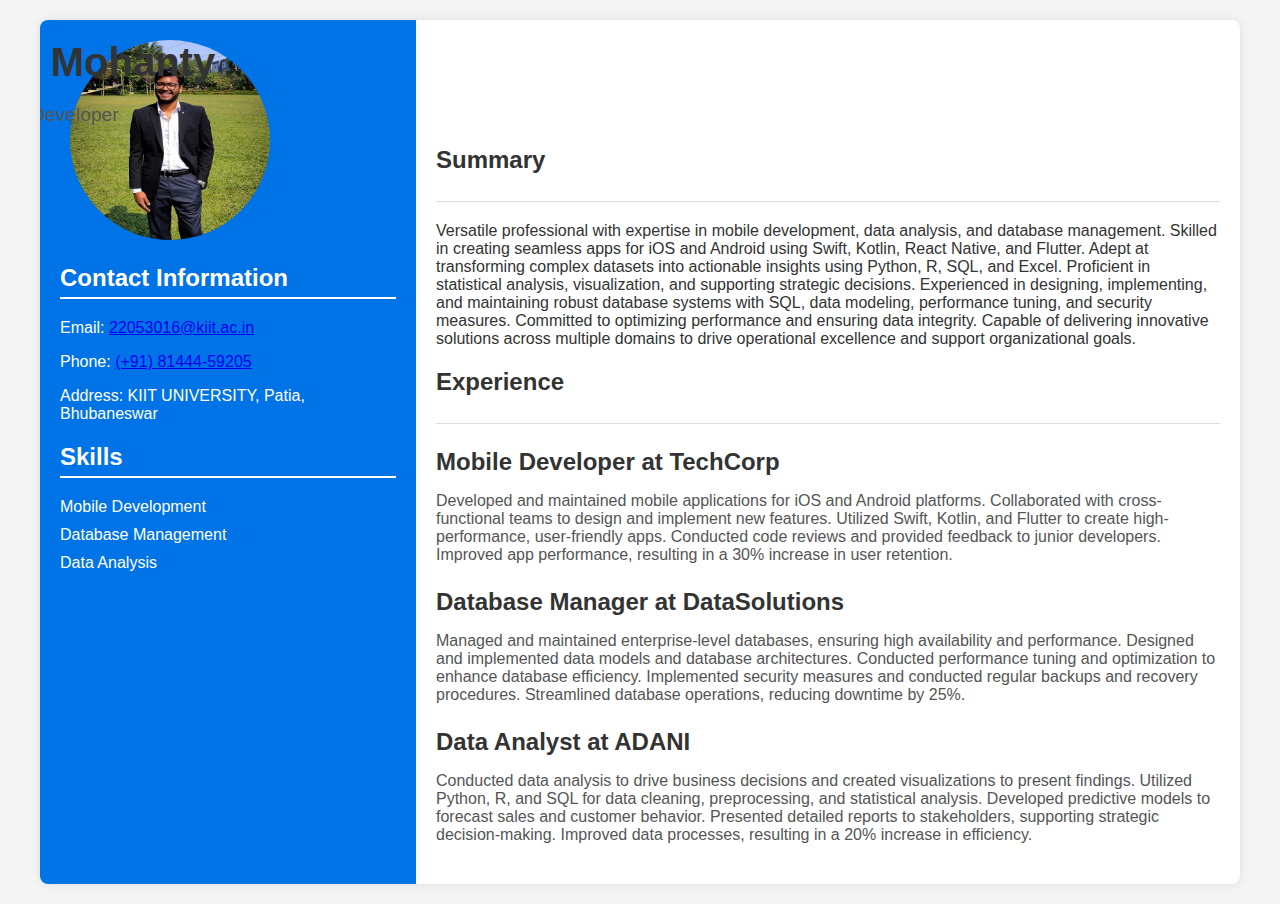
<file: index.html>
<!DOCTYPE html>
<html lang="en">
<head>
    <meta charset="UTF-8">
    <meta name="viewport" content="width=device-width, initial-scale=1.0">
    <title>My Resume</title>
    <link rel="stylesheet" href="styles.css">
</head>
<body>
    <div class="container">
        <div class="left-side">
            <div class="profile-img">
                <img src="profile.jpg" alt="Your Photo">
            </div>
            <div class="contact-info">
                <h2>Contact Information</h2>
                <p>Email: <a href="mailto:22053016@kiit.ac.in">22053016@kiit.ac.in</a></p>
                <p>Phone: <a href="tel:+918144459205">(+91) 81444-59205</a></p>
                <p>Address: KIIT UNIVERSITY, Patia, Bhubaneswar</p>
            </div>
            <div class="skills">
                <h2>Skills</h2>
                <ul>
                    <li><a href="mobile_dev.html">Mobile Development</a></li>
                    <li><a href="database.html">Database Management</a></li>
                    <li><a href="data_analysis.html">Data Analysis</a></li>
                </ul>
            </div>
        </div>
        <div class="right-side">
            <header>
                <h1>Sandeep Mohanty</h1>
                <p>Mobile Developer</p>
            </header>
            <section>
                <h2>Summary</h2>
                <hr> <!-- Horizontal line added -->
                <p>Versatile professional with expertise in mobile development, data analysis, and database management. Skilled in creating seamless apps for iOS and Android using Swift, Kotlin, React Native, and Flutter. Adept at transforming complex datasets into actionable insights using Python, R, SQL, and Excel. Proficient in statistical analysis, visualization, and supporting strategic decisions. Experienced in designing, implementing, and maintaining robust database systems with SQL, data modeling, performance tuning, and security measures. Committed to optimizing performance and ensuring data integrity. Capable of delivering innovative solutions across multiple domains to drive operational excellence and support organizational goals.</p>
            </section>
            <section>
                <h2>Experience</h2>
                <hr> <!-- Horizontal line added -->
                <div class="experience">
                    <h3>Mobile Developer at TechCorp</h3>
                    <p>Developed and maintained mobile applications for iOS and Android platforms. Collaborated with cross-functional teams to design and implement new features. Utilized Swift, Kotlin, and Flutter to create high-performance, user-friendly apps. Conducted code reviews and provided feedback to junior developers. Improved app performance, resulting in a 30% increase in user retention.</p>
                </div>
                <div class="experience">
                    <h3>Database Manager at DataSolutions</h3>
                    <p>Managed and maintained enterprise-level databases, ensuring high availability and performance. Designed and implemented data models and database architectures. Conducted performance tuning and optimization to enhance database efficiency. Implemented security measures and conducted regular backups and recovery procedures. Streamlined database operations, reducing downtime by 25%.</p>
                </div>
                <div class="experience">
                    <h3>Data Analyst at ADANI</h3>
                    <p>Conducted data analysis to drive business decisions and created visualizations to present findings. Utilized Python, R, and SQL for data cleaning, preprocessing, and statistical analysis. Developed predictive models to forecast sales and customer behavior. Presented detailed reports to stakeholders, supporting strategic decision-making. Improved data processes, resulting in a 20% increase in efficiency.</p>
                </div>
            </section>
        </div>
    </div>
</body>
</html>
</file>
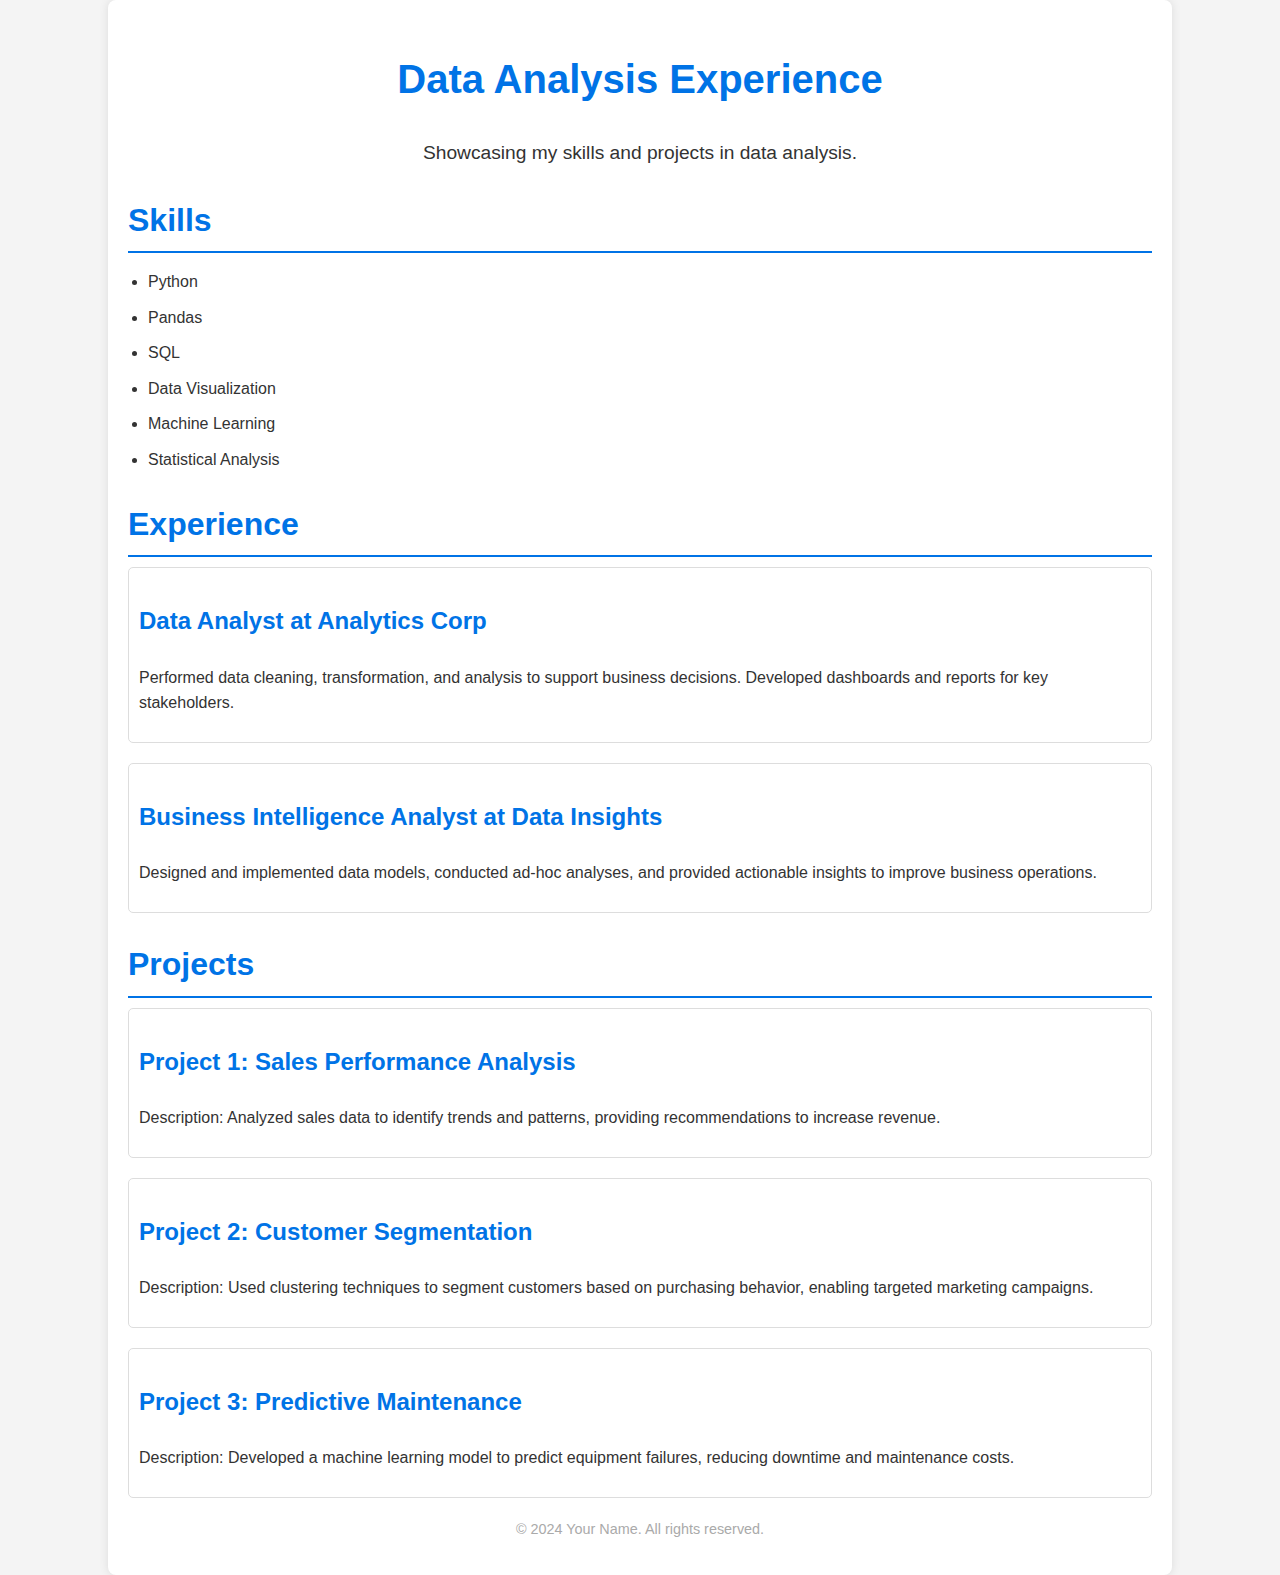
<file: data_analysis.html>
<!DOCTYPE html>
<html lang="en">
<head>
    <meta charset="UTF-8">
    <meta name="viewport" content="width=device-width, initial-scale=1.0">
    <title>Data Analysis Experience</title>
    <link rel="stylesheet" href="styles3.css">
</head>
<body>
    <div class="container">
        <header>
            <h1>Data Analysis Experience</h1>
            <p>Showcasing my skills and projects in data analysis.</p>
        </header>

        <div class="section">
            <h2>Skills</h2>
            <ul>
                <li>Python</li>
                <li>Pandas</li>
                <li>SQL</li>
                <li>Data Visualization</li>
                <li>Machine Learning</li>
                <li>Statistical Analysis</li>
            </ul>
        </div>

        <div class="section">
            <h2>Experience</h2>
            <div class="experience">
                <h3>Data Analyst at Analytics Corp</h3>
                <p>Performed data cleaning, transformation, and analysis to support business decisions. Developed dashboards and reports for key stakeholders.</p>
            </div>
            <div class="experience">
                <h3>Business Intelligence Analyst at Data Insights</h3>
                <p>Designed and implemented data models, conducted ad-hoc analyses, and provided actionable insights to improve business operations.</p>
            </div>
        </div>

        <div class="section">
            <h2>Projects</h2>
            <div class="project">
                <h3>Project 1: Sales Performance Analysis</h3>
                <p>Description: Analyzed sales data to identify trends and patterns, providing recommendations to increase revenue.</p>
            </div>
            <div class="project">
                <h3>Project 2: Customer Segmentation</h3>
                <p>Description: Used clustering techniques to segment customers based on purchasing behavior, enabling targeted marketing campaigns.</p>
            </div>
            <div class="project">
                <h3>Project 3: Predictive Maintenance</h3>
                <p>Description: Developed a machine learning model to predict equipment failures, reducing downtime and maintenance costs.</p>
            </div>
        </div>

        <footer>
            <p>&copy; 2024 Your Name. All rights reserved.</p>
        </footer>
    </div>
</body>
</html>
</file>
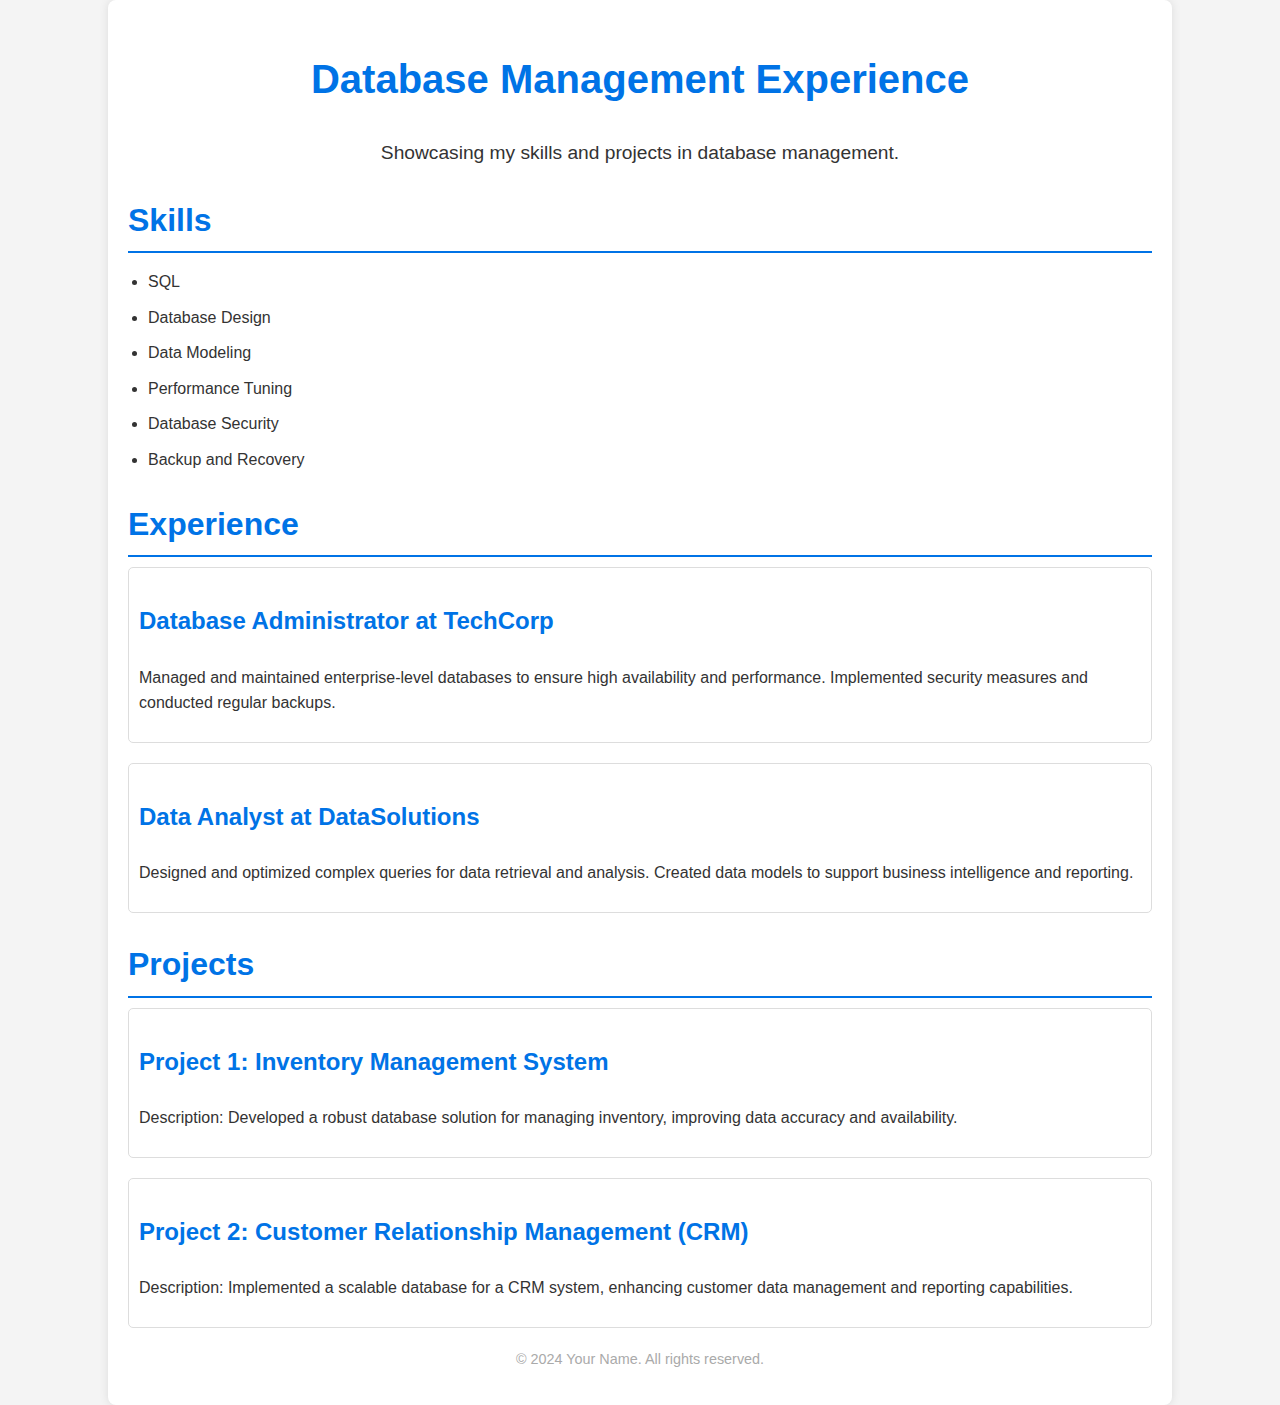
<file: database.html>
<!DOCTYPE html>
<html lang="en">
<head>
    <meta charset="UTF-8">
    <meta name="viewport" content="width=device-width, initial-scale=1.0">
    <title>Database Management Experience</title>
    <link rel="stylesheet" href="styles2.css">
</head>
<body>
    <div class="container">
        <header>
            <h1>Database Management Experience</h1>
            <p>Showcasing my skills and projects in database management.</p>
        </header>

        <div class="section">
            <h2>Skills</h2>
            <ul>
                <li>SQL</li>
                <li>Database Design</li>
                <li>Data Modeling</li>
                <li>Performance Tuning</li>
                <li>Database Security</li>
                <li>Backup and Recovery</li>
            </ul>
        </div>

        <div class="section">
            <h2>Experience</h2>
            <div class="experience">
                <h3>Database Administrator at TechCorp</h3>
                <p>Managed and maintained enterprise-level databases to ensure high availability and performance. Implemented security measures and conducted regular backups.</p>
            </div>
            <div class="experience">
                <h3>Data Analyst at DataSolutions</h3>
                <p>Designed and optimized complex queries for data retrieval and analysis. Created data models to support business intelligence and reporting.</p>
            </div>
        </div>

        <div class="section">
            <h2>Projects</h2>
            <div class="project">
                <h3>Project 1: Inventory Management System</h3>
                <p>Description: Developed a robust database solution for managing inventory, improving data accuracy and availability.</p>
            </div>
            <div class="project">
                <h3>Project 2: Customer Relationship Management (CRM)</h3>
                <p>Description: Implemented a scalable database for a CRM system, enhancing customer data management and reporting capabilities.</p>
            </div>
        </div>

        <footer>
            <p>&copy; 2024 Your Name. All rights reserved.</p>
        </footer>
    </div>
</body>
</html>
</file>
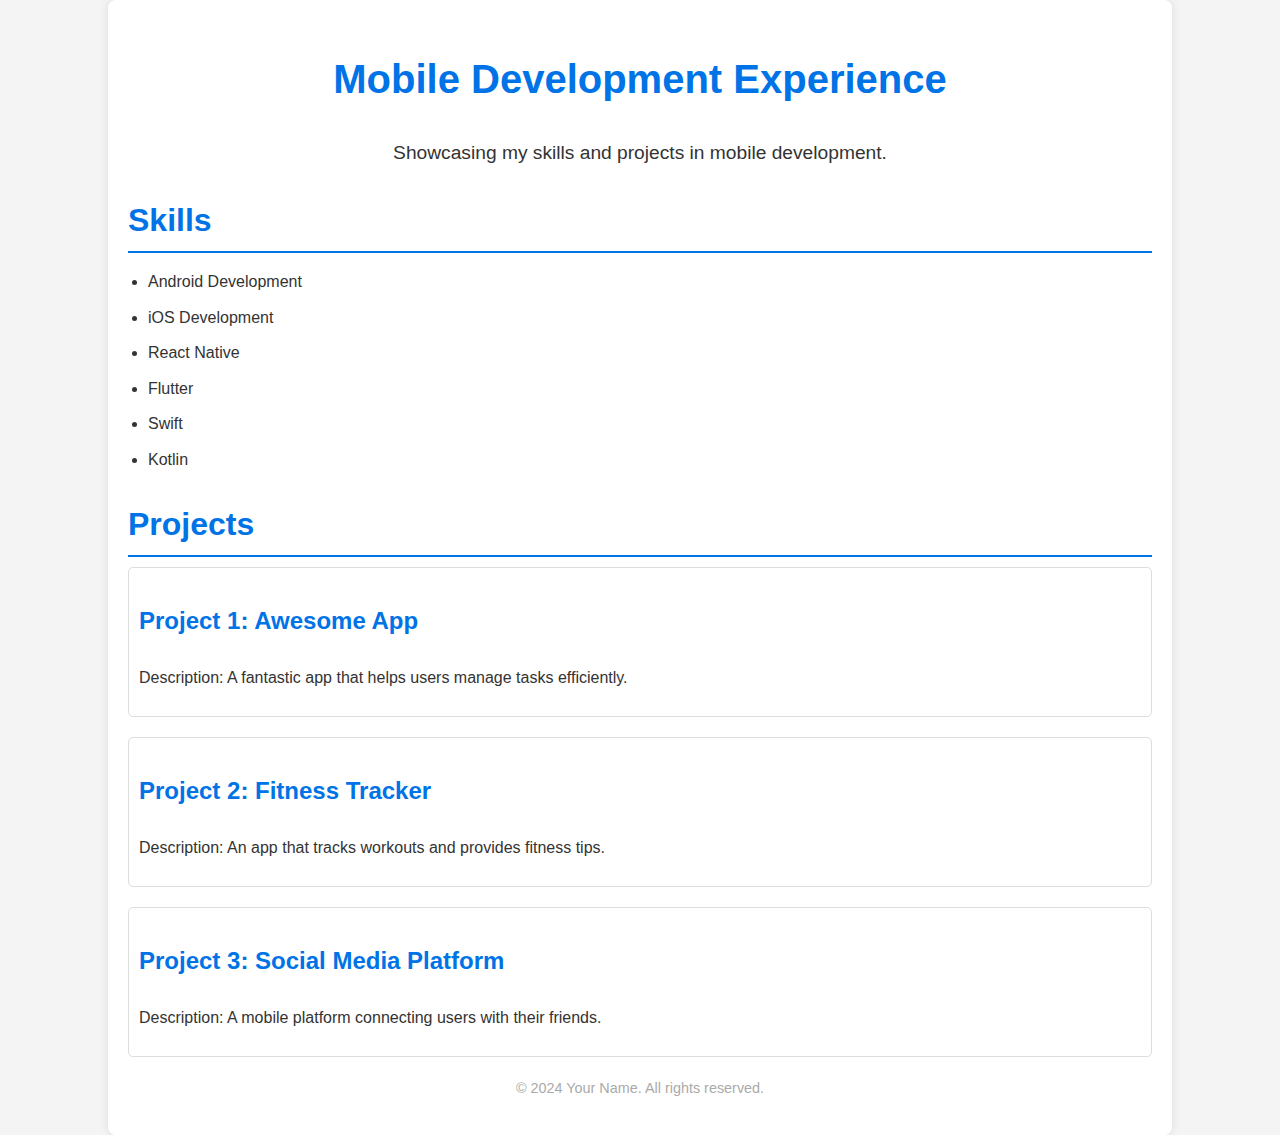
<file: mobile_dev.html>
<!DOCTYPE html>
<html lang="en">
<head>
    <meta charset="UTF-8">
    <meta name="viewport" content="width=device-width, initial-scale=1.0">
    <title>Mobile Development Experience</title>
    <link rel="stylesheet" href="styles1.css">
</head>
<body>
    <div class="container">
        <header>
            <h1>Mobile Development Experience</h1>
            <p>Showcasing my skills and projects in mobile development.</p>
        </header>

        <div class="section">
            <h2>Skills</h2>
            <ul>
                <li>Android Development</li>
                <li>iOS Development</li>
                <li>React Native</li>
                <li>Flutter</li>
                <li>Swift</li>
                <li>Kotlin</li>
            </ul>
        </div>

        <div class="section">
            <h2>Projects</h2>
            <div class="project">
                <h3>Project 1: Awesome App</h3>
                <p>Description: A fantastic app that helps users manage tasks efficiently.</p>
            </div>
            <div class="project">
                <h3>Project 2: Fitness Tracker</h3>
                <p>Description: An app that tracks workouts and provides fitness tips.</p>
            </div>
            <div class="project">
                <h3>Project 3: Social Media Platform</h3>
                <p>Description: A mobile platform connecting users with their friends.</p>
            </div>
        </div>

        <footer>
            <p>&copy; 2024 Your Name. All rights reserved.</p>
        </footer>
    </div>
</body>
</html>
</file>
<file: styles.css>
body {
    font-family: 'Arial', sans-serif;
    margin: 0;
    padding: 0;
    background-color: #f4f4f4;
    color: #333;
}

.container {
    display: flex;
    max-width: 1200px;
    margin: 20px auto;
    background: #fff;
    box-shadow: 0 0 10px rgba(0, 0, 0, 0.1);
    border-radius: 8px;
    overflow: hidden;
}

.left-side {
    width: 30%;
    background: #0073e6;
    color: #fff;
    padding: 20px;
}

.profile-img img {
    width: 200px;
    height: 200px;
    border-radius: 100%; 
    margin-bottom: 0px;
    margin-left: 10px;
    transition: transform 0.3s ease-in-out;
}

.profile-img img:hover {
    transform: scale(1.1);
}

.contact-info, .skills {
    margin-bottom: 20px;
}

h2 {
    border-bottom: 2px solid #fff;
    padding-bottom: 5px;
}

.skills ul {
    list-style: none;
    padding: 0;
}

.skills ul li {
    margin: 10px 0;
}

.skills ul li a {
    color: #fff;
    text-decoration: none;
    transition: color 0.3s ease-in-out, text-shadow 0.3s ease-in-out;
}

.skills ul li a:hover {
    color: #cd3ed2;
    text-shadow: 0 0 10px rgba(255, 99, 71, 0.5);
}

.right-side {
    width: 70%;
    padding: 20px;
}

header {
    text-align: center;
    margin-bottom: 20px;
    animation: slideInName 1s ease-out forwards;
    transform: translateX(-100%);
}

header h1 {
    font-size: 2.5em;
    margin: 0;
    transition: color 0.3s ease-in-out, transform 0.3s ease-in-out;
}

header h1:hover {
    color: #0073e6;
    transform: translateX(10px);
}

header p {
    font-size: 1.2em;
    color: #555;
}

section {
    margin-bottom: 20px;
}

hr {
    border: 0;
    height: 1px;
    background: #ddd;
    margin: 20px 0;
}

.experience h3 {
    font-size: 1.5em;
    margin-bottom: 5px;
}

.experience p {
    font-size: 1em;
    color: #555;
}

@keyframes slideInName {
    from {
        transform: translateX(-100%);
        opacity: 0;
    }
    to {
        transform: translateX(0);
        opacity: 1;
    }
}
</file>
<file: styles3.css>
body {
    font-family: 'Arial', sans-serif;
    line-height: 1.6;
    margin: 0;
    padding: 0;
    background-color: #f4f4f4;
    color: #333;
}

.container {
    width: 80%;
    margin: 0 auto;
    padding: 20px;
    background: #fff;
    box-shadow: 0 0 10px rgba(0, 0, 0, 0.1);
    border-radius: 8px;
}

header {
    text-align: center;
    margin-bottom: 20px;
}

header h1 {
    font-size: 2.5em;
    color: #0073e6;
}

header p {
    font-size: 1.2em;
}

.section {
    margin-bottom: 20px;
}

h2 {
    font-size: 2em;
    color: #0073e6;
    border-bottom: 2px solid #0073e6;
    padding-bottom: 5px;
    margin-bottom: 10px;
}

ul {
    list-style-type: disc;
    padding-left: 20px;
}

li {
    margin-bottom: 10px;
}

.experience, .project {
    margin-bottom: 20px;
    padding: 10px;
    border: 1px solid #ddd;
    border-radius: 5px;
}

.experience h3, .project h3 {
    font-size: 1.5em;
    color: #0073e6;
}

footer {
    text-align: center;
    margin-top: 20px;
    font-size: 0.9em;
    color: #aaa;
}
</file>
<file: styles2.css>
body {
    font-family: 'Arial', sans-serif;
    line-height: 1.6;
    margin: 0;
    padding: 0;
    background-color: #f4f4f4;
    color: #333;
}

.container {
    width: 80%;
    margin: 0 auto;
    padding: 20px;
    background: #fff;
    box-shadow: 0 0 10px rgba(0, 0, 0, 0.1);
    border-radius: 8px;
}

header {
    text-align: center;
    margin-bottom: 20px;
}

header h1 {
    font-size: 2.5em;
    color: #0073e6;
}

header p {
    font-size: 1.2em;
}

.section {
    margin-bottom: 20px;
}

h2 {
    font-size: 2em;
    color: #0073e6;
    border-bottom: 2px solid #0073e6;
    padding-bottom: 5px;
    margin-bottom: 10px;
}

ul {
    list-style-type: disc;
    padding-left: 20px;
}

li {
    margin-bottom: 10px;
}

.experience {
    margin-bottom: 20px;
    padding: 10px;
    border: 1px solid #ddd;
    border-radius: 5px;
}

.experience h3 {
    font-size: 1.5em;
    color: #0073e6;
}

.project {
    margin-bottom: 20px;
    padding: 10px;
    border: 1px solid #ddd;
    border-radius: 5px;
}

.project h3 {
    font-size: 1.5em;
    color: #0073e6;
}

footer {
    text-align: center;
    margin-top: 20px;
    font-size: 0.9em;
    color: #aaa;
}
</file>
<file: styles1.css>
body {
    font-family: 'Arial', sans-serif;
    line-height: 1.6;
    margin: 0;
    padding: 0;
    background-color: #f4f4f4;
    color: #333;
}

.container {
    width: 80%;
    margin: 0 auto;
    padding: 20px;
    background: #fff;
    box-shadow: 0 0 10px rgba(0, 0, 0, 0.1);
    border-radius: 8px;
}

header {
    text-align: center;
    margin-bottom: 20px;
}

header h1 {
    font-size: 2.5em;
    color: #0073e6;
}

header p {
    font-size: 1.2em;
}

.section {
    margin-bottom: 20px;
}

h2 {
    font-size: 2em;
    color: #0073e6;
    border-bottom: 2px solid #0073e6;
    padding-bottom: 5px;
    margin-bottom: 10px;
}

ul {
    list-style-type: disc;
    padding-left: 20px;
}

li {
    margin-bottom: 10px;
}

.project {
    margin-bottom: 20px;
    padding: 10px;
    border: 1px solid #ddd;
    border-radius: 5px;
}

.project h3 {
    font-size: 1.5em;
    color: #0073e6;
}

footer {
    text-align: center;
    margin-top: 20px;
    font-size: 0.9em;
    color: #aaa;
}
</file>
